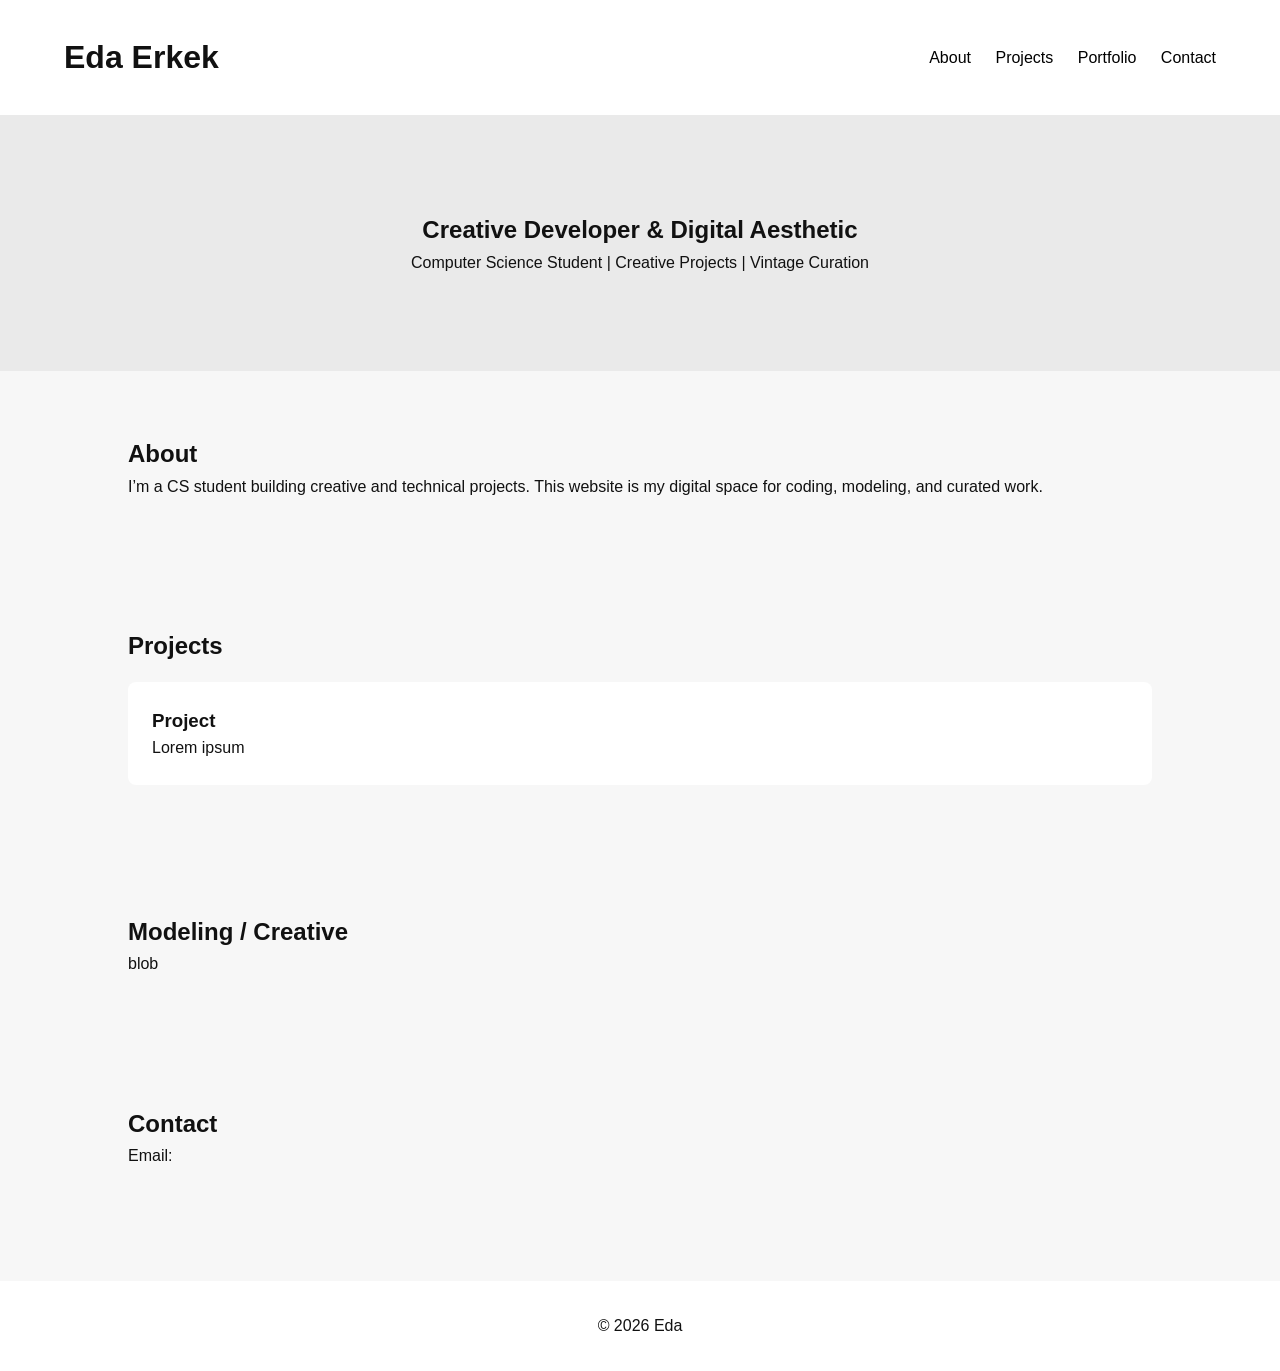
<file: index.html>
<!DOCTYPE html>
<html lang="en">
<head>
    <meta charset="UTF-8">
    <title>Eda Erkek</title>
    <meta name="viewport" content="width=device-width, initial-scale=1.0">
    <link rel="stylesheet" href="style.css">
</head>
<body>

<header>
    <h1>Eda Erkek</h1>
    <nav>
        <a href="#about">About</a>
        <a href="#projects">Projects</a>
        <a href="#portfolio">Portfolio</a>
        <a href="#contact">Contact</a>
    </nav>
</header>

<section class="hero">
    <h2>Creative Developer & Digital Aesthetic</h2>
    <p>Computer Science Student | Creative Projects | Vintage Curation</p>
</section>

<section id="about">
    <h2>About</h2>
    <p>
        I’m a CS student building creative and technical projects.
        This website is my digital space for coding, modeling, and curated work.
    </p>
</section>

<section id="projects">
    <h2>Projects</h2>
    <div class="card">
        <h3>Project </h3>
        <p>Lorem ipsum </p>
    </div>
</section>

<section id="portfolio">
    <h2>Modeling / Creative</h2>
    <p> blob </p>
</section>

<section id="contact">
    <h2>Contact</h2>
    <p>Email: </p>
</section>

<footer>
    <p>© 2026 Eda</p>
</footer>

</body>
</html>
</file>
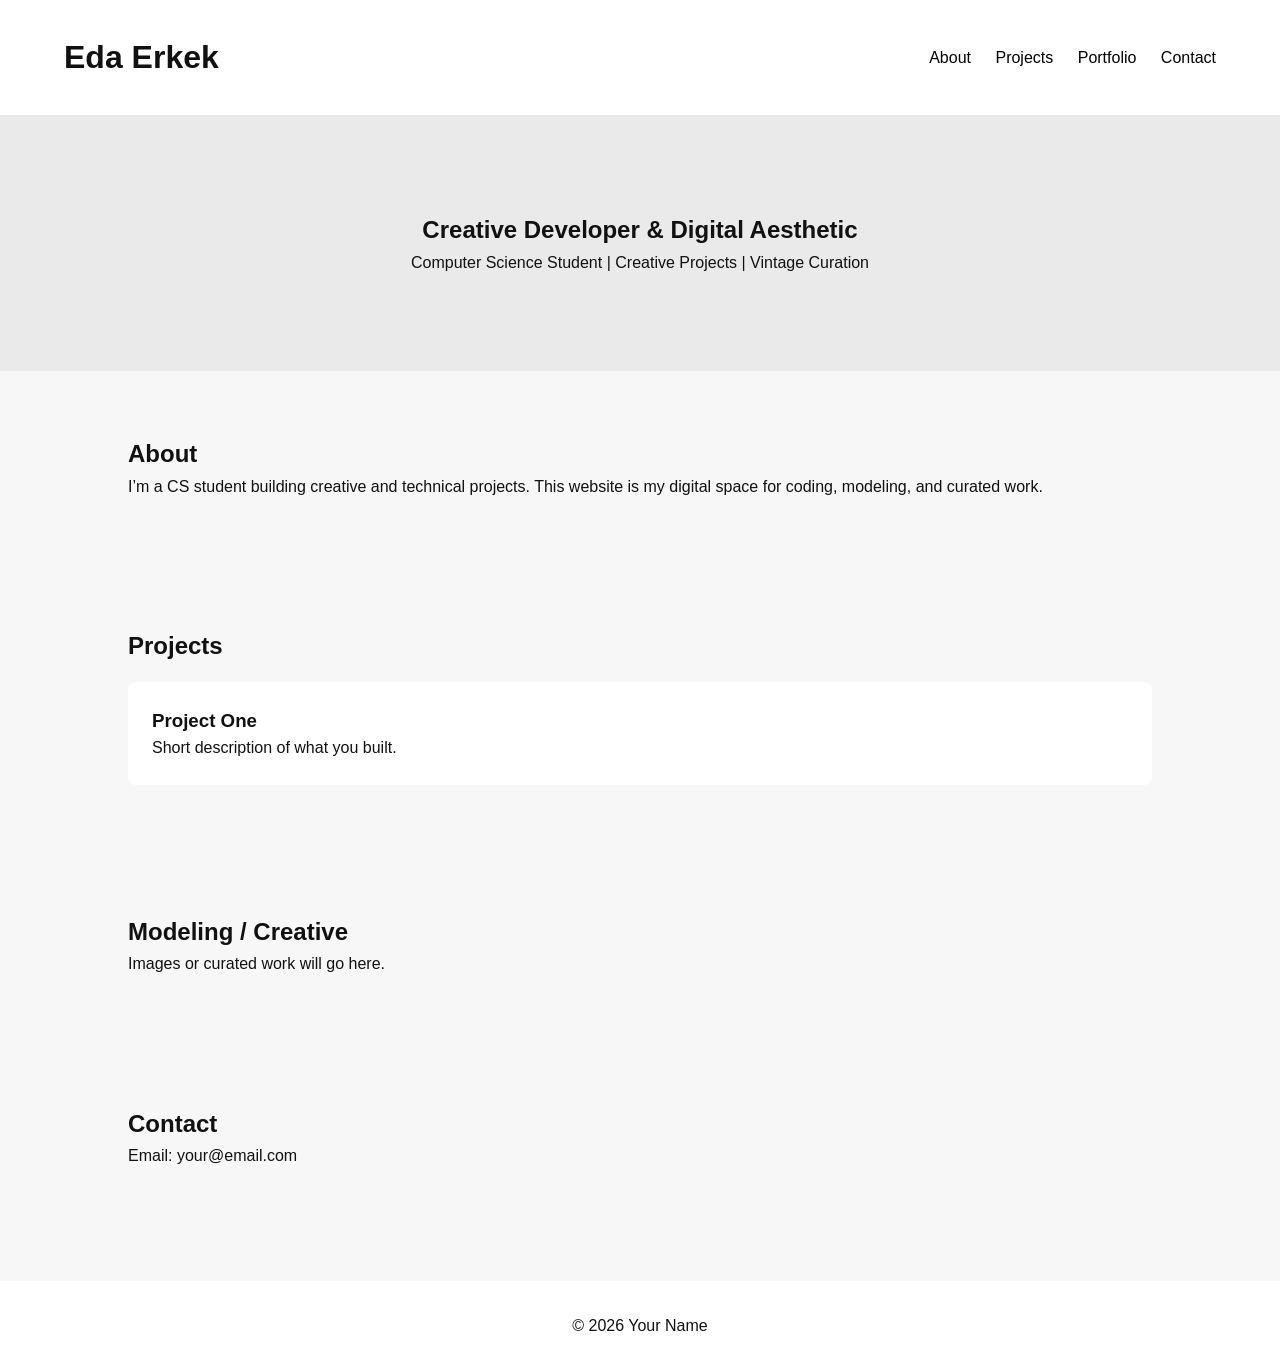
<file: src/index.html>
<!DOCTYPE html>
<html lang="en">
<head>
    <meta charset="UTF-8">
    <title>Eda Erkek</title>
    <meta name="viewport" content="width=device-width, initial-scale=1.0">
    <link rel="stylesheet" href="style.css">
</head>
<body>

<header>
    <h1>Eda Erkek</h1>
    <nav>
        <a href="#about">About</a>
        <a href="#projects">Projects</a>
        <a href="#portfolio">Portfolio</a>
        <a href="#contact">Contact</a>
    </nav>
</header>

<section class="hero">
    <h2>Creative Developer & Digital Aesthetic</h2>
    <p>Computer Science Student | Creative Projects | Vintage Curation</p>
</section>

<section id="about">
    <h2>About</h2>
    <p>
        I’m a CS student building creative and technical projects.
        This website is my digital space for coding, modeling, and curated work.
    </p>
</section>

<section id="projects">
    <h2>Projects</h2>
    <div class="card">
        <h3>Project One</h3>
        <p>Short description of what you built.</p>
    </div>
</section>

<section id="portfolio">
    <h2>Modeling / Creative</h2>
    <p>Images or curated work will go here.</p>
</section>

<section id="contact">
    <h2>Contact</h2>
    <p>Email: your@email.com</p>
</section>

<footer>
    <p>© 2026 Your Name</p>
</footer>

</body>
</html>
</file>
<file: style.css>
* {
    margin: 0;
    padding: 0;
    box-sizing: border-box;
}

body {
    font-family: Arial, sans-serif;
    background-color: #f7f7f7;
    color: #111;
    line-height: 1.6;
}

header {
    display: flex;
    justify-content: space-between;
    align-items: center;
    padding: 2rem 5%;
    background: white;
}

nav a {
    margin-left: 20px;
    text-decoration: none;
    color: black;
    font-weight: 500;
}

.hero {
    text-align: center;
    padding: 6rem 2rem;
    background: #eaeaea;
}

section {
    padding: 4rem 10%;
}

.card {
    background: white;
    padding: 1.5rem;
    margin-top: 1rem;
    border-radius: 8px;
}

footer {
    text-align: center;
    padding: 2rem;
    background: white;
    margin-top: 3rem;
}
</file>
<file: src/style.css>
* {
    margin: 0;
    padding: 0;
    box-sizing: border-box;
}

body {
    font-family: Arial, sans-serif;
    background-color: #f7f7f7;
    color: #111;
    line-height: 1.6;
}

header {
    display: flex;
    justify-content: space-between;
    align-items: center;
    padding: 2rem 5%;
    background: white;
}

nav a {
    margin-left: 20px;
    text-decoration: none;
    color: black;
    font-weight: 500;
}

.hero {
    text-align: center;
    padding: 6rem 2rem;
    background: #eaeaea;
}

section {
    padding: 4rem 10%;
}

.card {
    background: white;
    padding: 1.5rem;
    margin-top: 1rem;
    border-radius: 8px;
}

footer {
    text-align: center;
    padding: 2rem;
    background: white;
    margin-top: 3rem;
}
</file>
